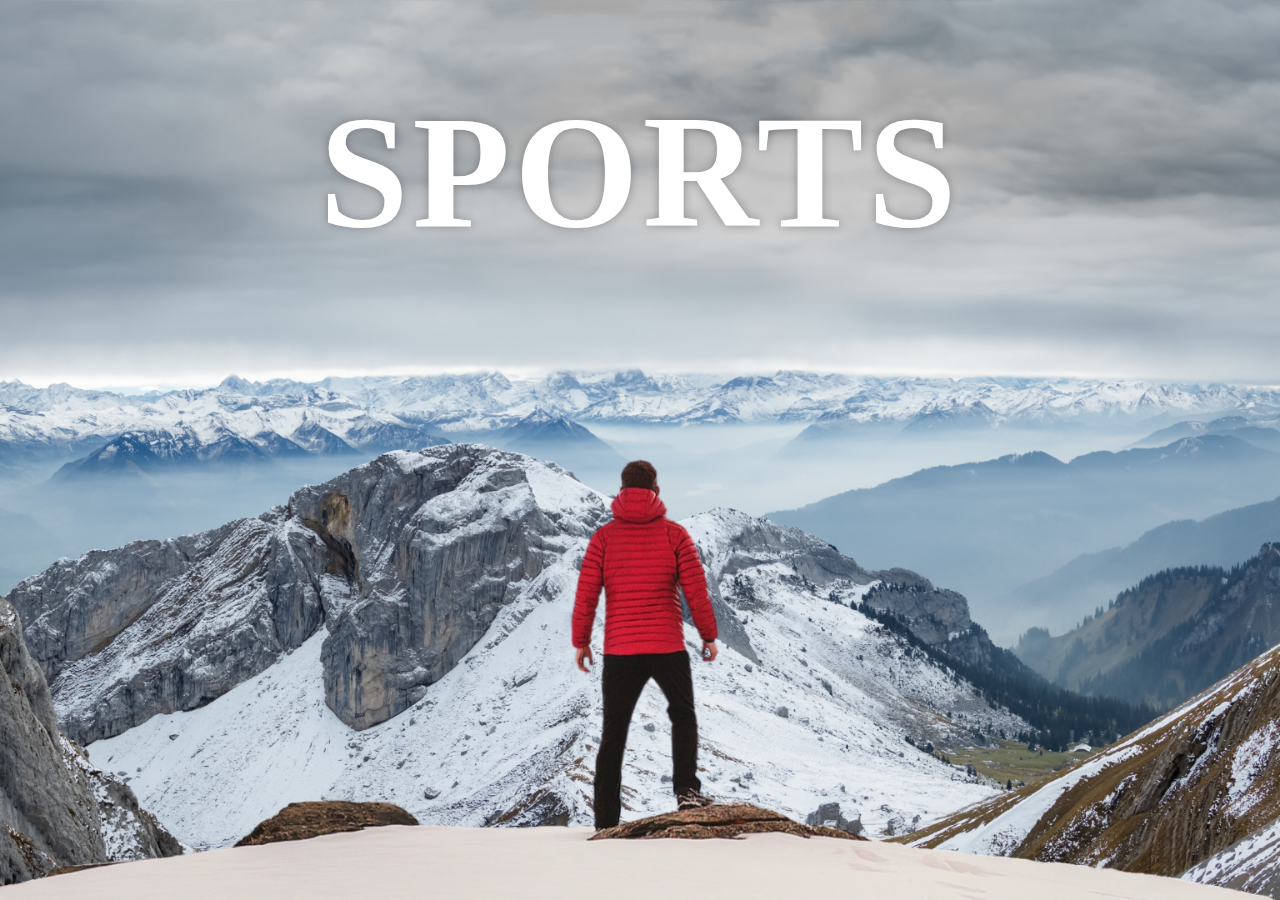
<file: parallex/index.html>
<!DOCTYPE html>
<html lang="en">
<head>
    <meta charset="UTF-8">
    <meta name="viewport" content="width=device-width, initial-scale=1.0">

    <link rel="stylesheet" href="style.css">

    <title>Parallax</title>
</head>
<body>
    
    <div id="wrapper">

        <div class="container">

            <img src="background.png" class="background">
            <img src="foreground.png" class="foreground">

            <h1>SPORTS</h1>

        </div>

        <section>
            <h2 class="secHeading">Extreme Sports!</h2>
            <p class="text"> 
                Extreme sports, an exhilarating realm of athletic pursuits, defy convention and push human limits to the extreme. These heart-pounding activities encompass a wide range of disciplines, from adrenaline-fueled skydiving to death-defying big wave surfing. Participants in extreme sports seek the thrill of danger, embracing the rush that comes from testing their physical and mental boundaries. Whether it's the vertiginous heights of BASE jumping or the turbulent rapids of whitewater kayaking, these sports demand unparalleled skill, unwavering focus, and an unshakeable sense of adventure. The appeal lies in the raw, unfiltered connection to nature, where every jump, twist, or wave ride brings an electrifying surge of life, leaving athletes hooked on the sheer intensity of the experience.
                <br> <br>
                Yet, amidst the spine-tingling excitement, extreme sports also bear a risk that is not for the faint of heart. Safety measures are paramount, and participants invest countless hours in training and preparation to mitigate potential dangers. The camaraderie within the community is palpable, with athletes constantly sharing knowledge and experiences, creating a supportive network that fosters growth and innovation. For enthusiasts, the allure of extreme sports lies not only in the pursuit of personal triumphs but in the awe-inspiring landscapes they explore and the powerful connections forged with like-minded individuals who share a passion for living on the edge. In the end, extreme sports are a testament to the human spirit's unyielding quest for adventure, a vivid reminder that the boundaries of what is possible are forever expanding.
            </p>
            
            <div class="bg bg1">
                <h2 class="desc">BIKING</h2>
            </div>
            <p class="text"> 
                Biking, a timeless mode of transportation and a beloved recreational activity, embodies freedom and simplicity on two wheels. From leisurely cruises through scenic paths to intense mountain trail adventures, biking caters to a wide spectrum of enthusiasts. The rhythmic motion of pedals propelling the bicycle forward creates an almost meditative experience, allowing riders to connect intimately with their surroundings. The wind in one's face, the subtle hum of tires on pavement, and the panoramic views all contribute to a sense of liberation that only biking can offer 
                <br> <br>
                Beyond its recreational merits, biking also stands as an eco-friendly alternative to traditional forms of transportation, reducing carbon emissions and promoting a healthier, more sustainable lifestyle. Commuters around the world are increasingly turning to bicycles as an efficient and cost-effective means of navigating urban environments. With a burgeoning community of cyclists, the culture of biking is vibrant and inclusive, fostering a sense of camaraderie among riders of all ages and skill levels. Whether it's for leisure, fitness, or as a daily means of transportation, biking is an enduring pursuit that continues to inspire individuals to embrace a healthier, more active way of life.
            </p>

            <div class="bg bg2">
                <h2 class="desc">PARA GLIDING</h2>
            </div> 
            <p class="text"> 
                Paragliding, a breathtaking aerial adventure, offers a unique perspective of the world from high above. This sport involves launching oneself from elevated points, often hills or cliffs, using a specially designed parachute-like wing. As the glider catches the wind, it provides a sensation of weightlessness and freedom, allowing participants to soar through the sky like birds. The pilot has precise control over direction and altitude, making it a thrilling and immersive experience. The quiet serenity of the open air, coupled with the panoramic views of landscapes below, creates a sense of awe and wonder that is unparalleled in any other sport.
                <br> <br>
                Safety is paramount in paragliding, with thorough training and proper equipment being fundamental prerequisites. Skilled instructors guide novices through the intricacies of launching, steering, and landing, instilling confidence and ensuring a secure experience. With locations ranging from idyllic coastal cliffs to rugged mountain ranges, paragliding also offers a diverse array of environments to explore. For adrenaline junkies seeking an adrenaline rush or nature lovers yearning for a tranquil escape, paragliding promises an unforgettable journey through the skies, leaving participants with indelible memories and a newfound appreciation for the boundless wonders of our planet.     
            </p>

            <div class="bg bg3">
                <h2 class="desc">SURFING</h2>
            </div>
            <p class="text"> 
                Surfing, an ancient art form and a modern sport, is a dance with the ever-changing rhythms of the ocean. It requires an intimate understanding of the waves, a finely tuned balance, and a deep connection with nature. Surfers paddle out into the break, patiently waiting for that perfect moment when a wave rises beneath them. With a swift, practiced motion, they push off the board and ride the crest, feeling the surge of energy propelling them forward. It's a harmonious interplay of body and wave, where each movement is an instinctual response to the ocean's ebb and flow. 
                <br> <br>
                Beyond its physical demands, surfing cultivates a profound connection to the natural world. Surfers become attuned to tides, wind patterns, and swells, immersing themselves in the environment in a way that few other sports allow. The surfing community, too, is a tightly-knit tribe, bound together by a shared love for the sea and the pursuit of the perfect wave. From coastal towns to tropical paradises, surfing has woven itself into the fabric of countless cultures, leaving an indelible mark on communities worldwide. For those who embrace it, surfing is more than a sport; it's a way of life, a spiritual communion with the ocean's elemental power, and a timeless source of joy and exhilaration.
            </p>

            <div class="bg bg4">
                <h2 class="desc">SNOW BOARDING</h2>
            </div>
            <p class="text"> 
                Snowboarding, a thrilling winter sport, is a graceful ballet of balance and agility on a canvas of glistening snow. Riders carve their way down slopes, their feet strapped onto a single wide board, using their body movements to navigate the terrain. From executing gravity-defying jumps in terrain parks to cruising through powdery backcountry trails, snowboarding offers a myriad of experiences for enthusiasts of all levels. The sport's culture is one of camaraderie and creativity, with riders constantly pushing the boundaries of what's possible, inventing new tricks and styles that redefine the art of gliding down the mountain. 
                <br> <br>
                Learning to snowboard can be a thrilling and challenging journey. Beginners often start on gentle slopes, gradually building confidence and skill. As riders progress, they may take on more advanced terrain, mastering techniques like carving and jumps. Safety is paramount, with appropriate protective gear, such as helmets and pads, being essential. Snowboarding isn't just a sport; it's a lifestyle, a community, and a celebration of the winter wonderland. With its fusion of athleticism, creativity, and an intimate connection to nature, snowboarding offers an experience like no other, leaving riders hooked on the rush of carving their own path through the snow-covered landscape.
            </p>

            <div class="bg bg5">
                <h2 class="desc">ICE CLIMBING</h2>
            </div>
            <p class="text"> 
                Ice climbing, a vertiginous dance on frozen cascades, marries the art of mountaineering with the icy challenges of winter. Climbers armed with specialized ice axes and crampons ascend frozen waterfalls and steep ice formations. The climber's relationship with the ice is a delicate balance of technique and strength, requiring precise movements and keen judgment to secure each step and placement. The frigid beauty of the ice, coupled with the resounding crunch of crampons against frozen walls, creates a sensory symphony that resonates with every upward move. It's a sport that demands both physical prowess and mental fortitude, as climbers must contend with sub-zero temperatures and the ever-changing nature of ice conditions.
                <br> <br>
                Preparation and safety are paramount in ice climbing. Experienced climbers emphasize meticulous planning, including evaluating the quality of the ice, checking weather conditions, and selecting appropriate gear. Climbers often work in teams, fostering a strong sense of trust and cooperation. Ice climbing is not only a thrilling athletic pursuit but also an intimate communion with the raw, untamed beauty of winter landscapes. The stark, crystalline vistas and the sense of accomplishment that comes with conquering an icy peak forge indelible memories for those who dare to ascend. It's a sport that beckons to adventurers, inviting them to embrace the challenges and rewards of navigating nature's frozen sculptures.
            </p>

            <div class="bg bg6">
                <h2 class="desc">ROCK CLIMBING</h2>
            </div>
            <p class="text"> 
                Rock climbing is a vertical ballet, a captivating blend of physical strength, mental acuity, and strategic finesse. Climbers ascend natural rock formations or indoor walls using a combination of hands and feet, strategically selecting holds and footholds. Each ascent is a puzzle, demanding problem-solving skills and adaptability as climbers negotiate the intricacies of the rock's surface. The sport is a testament to human resilience, as climbers conquer gravity and their own limits to reach summits that offer breathtaking views and a profound sense of accomplishment.
                <br> <br>
                Safety is paramount in rock climbing, with participants using a range of protective equipment including ropes, harnesses, and helmets. Additionally, climbing often fosters a strong sense of community, with experienced climbers offering guidance and support to novices. Whether it's the thrill of conquering a challenging route or the tranquility of being immersed in nature, rock climbing offers a dynamic and rewarding adventure for individuals of all skill levels. It's a pursuit that invites enthusiasts to connect with the raw, elemental forces of the earth, pushing themselves to new heights both physically and mentally.
            </p>


        </section>

    </div>

</body>
</html>
</file>
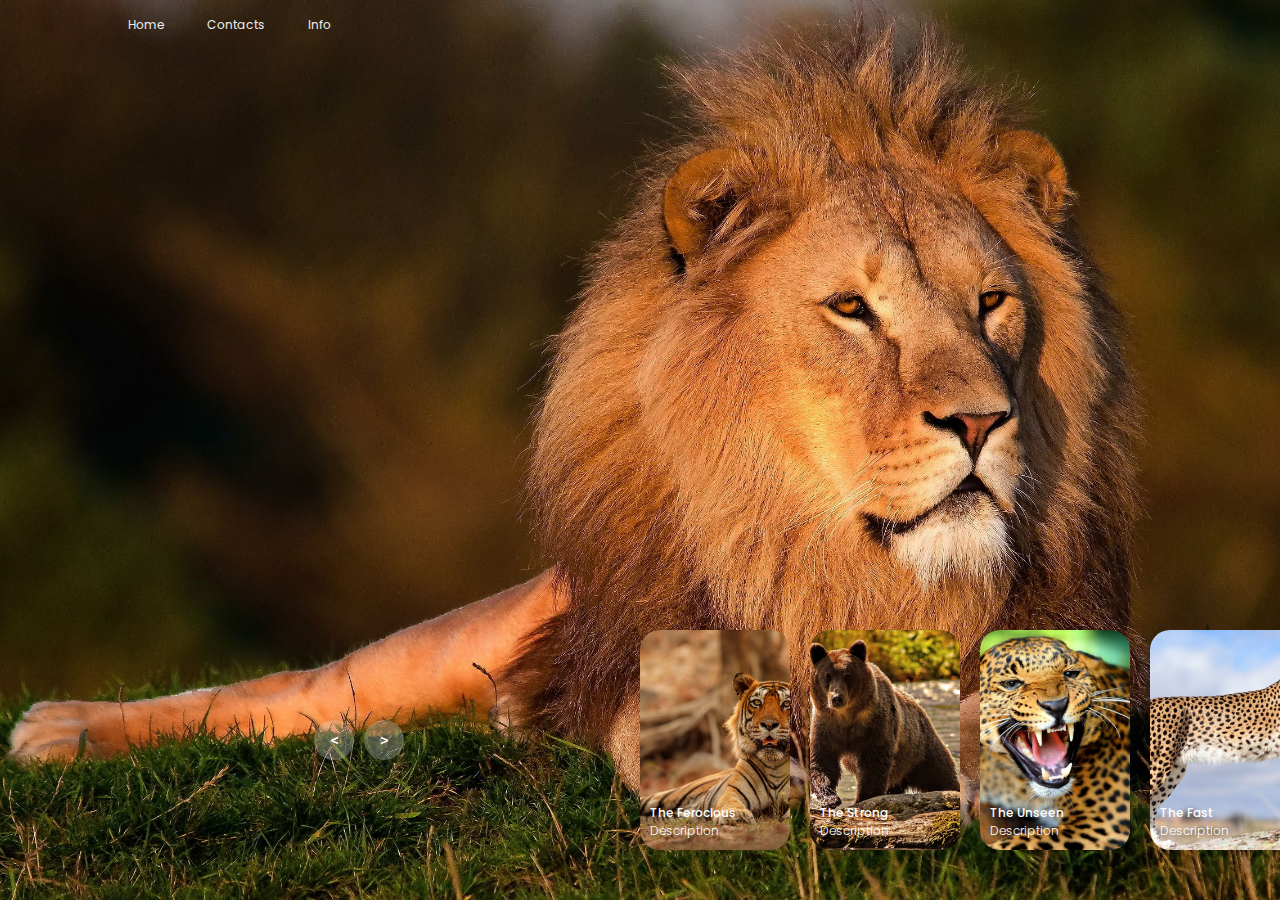
<file: simple slider/index.html>
<!DOCTYPE html>
<html lang="en">
<head>
    <meta charset="UTF-8">
    <meta name="viewport" content="width=device-width, initial-scale=1.0">
    <title>Document</title>
    <link rel="stylesheet" href="style.css">
</head>
<body>
    <header>
        <nav>
            <a href="">Home</a>
            <a href="">Contacts</a>
            <a href="">Info</a>
        </nav>
    </header>

    <!-- carousel -->
    <div class="carousel">
        <!-- list item -->
        <div class="list">
            <div class="item">
                <img src="./images/lion.jpg">
                <div class="content">
                    <div class="author">...</div>
                    <div class="title">The King</div>
                    <div class="topic">Lion</div>
                    <div class="des">
                        In the golden expanse of the African savanna, amidst the whispers of the grass and the shimmering heat, there exists a creature that embodies raw power and majestic beauty: the lion. With its mane ablaze like the sun's last light, and eyes that pierce the veil of twilight, the lion commands the savanna as its sovereign realm, a true king of beasts.
                    </div>
                    <div class="buttons">
                        <button>SEE MORE</button>
                        <button>SUBSCRIBE</button>
                    </div>
                </div>
            </div>
            <div class="item">
                <img src="./images/tiger.jpg">
                <div class="content">
                    <div class="author">...</div>
                    <div class="title">The Ferocious</div>
                    <div class="topic">Tiger</div>
                    <div class="des">
                        In the depths of the lush Asian jungles, where shadows dance amidst the emerald foliage and the air hums with anticipation, there prowls a creature unmatched in its silent ferocity: the tiger. With stripes like flickering shadows and eyes that hold the secrets of the forest, the tiger moves with a grace that belies its immense power, a silent predator in the realm of whispers and shadows.
                    </div>
                    <div class="buttons">
                        <button>SEE MORE</button>
                        <button>SUBSCRIBE</button>
                    </div>
                </div>
            </div>
            <div class="item">
                <img src="./images/bear.jpg">
                <div class="content">
                    <div class="author">...</div>
                    <div class="title">The Strong</div>
                    <div class="topic">Bear</div>
                    <div class="des">
                        In the heart of the wilderness, where ancient forests stand tall and the earth echoes with the song of the wild, there roams a creature of unparalleled strength and primal majesty: the bear. With fur as dark as the shadows of night and eyes that gleam with the wisdom of the ages, the bear moves with a silent grace, a living embodiment of the untamed spirit of the wild. As it strides through the dense foliage, it commands respect from all who dare to share its domain, for the bear is not merely a beast, but a symbol of resilience, power, and unyielding determination in a world where nature reigns supreme.
                    </div>
                    <div class="buttons">
                        <button>SEE MORE</button>
                        <button>SUBSCRIBE</button>
                    </div>
                </div>
            </div>
            <div class="item">
                <img src="./images/jaguar.jpg">
                <div class="content">
                    <div class="author">...</div>
                    <div class="title">The Unseen</div>
                    <div class="topic">Jaguar</div>
                    <div class="des">
                        In the heart of the dense Amazon rainforest, where shadows dance with secrets and the air hums with primal energy, there prowls a creature unmatched in stealth and ferocity: the jaguar. With its sleek, obsidian coat adorned with mysterious rosettes, and eyes that gleam with the intensity of the jungle's depths, the jaguar moves as a silent shadow, a master of the hunt in a realm where every step is a symphony of survival.
                    </div>
                    <div class="buttons">
                        <button>SEE MORE</button>
                        <button>SUBSCRIBE</button>
                    </div>
                </div>
            </div>
            <div class="item">
                <img src="./images/cheetah.jpg">
                <div class="content">
                    <div class="author">...</div>
                    <div class="title">The Fast</div>
                    <div class="topic">Cheetah</div>
                    <div class="des">
                        In the vast expanse of the African plains, where the earth stretches to meet the endless sky, there exists a creature of unparalleled grace and speed: the cheetah. With its sleek form cutting through the golden savanna like a bolt of lightning, and eyes that hold the intensity of a thousand suns, the cheetah reigns as the epitome of swiftness and agility. Behold as it emerges from the shadows, a fleeting blur of spotted elegance, a hunter born to chase the horizon and claim its place as the fastest land animal on Earth.
                    </div>
                    <div class="buttons">
                        <button>SEE MORE</button>
                        <button>SUBSCRIBE</button>
                    </div>
                </div>
            </div>
            <div class="item">
                <img src="./images/wolves.jpg">
                <div class="content">
                    <div class="author">...</div>
                    <div class="title">The Brave</div>
                    <div class="topic">Wolves</div>
                    <div class="des">
                        In the heart of the untamed wilderness, where shadows dance with the rhythm of the ancient forest, there exists a creature born of moonlight and mystery: the wolf. With fur as dark as the night and eyes that hold the secrets of a thousand hunts, the wolf prowls through the depths of the forest, a ghostly guardian of the wild. With each haunting howl that pierces the silence, the wolf declares its dominance over the land, a timeless symbol of freedom and ferocity in a world where the wild still reigns supreme.
                    </div>
                    <div class="buttons">
                        <button>SEE MORE</button>
                        <button>SUBSCRIBE</button>
                    </div>
                </div>
            </div>
        </div>
        <!-- list thumnail -->
        <div class="thumbnail">
            <div class="item">
                <img src="./images/lion.jpg">
                <div class="content">
                    <div class="title">
                        The King
                    </div>
                    <div class="description">
                        Description
                    </div>
                </div>
            </div>
            <div class="item">
                <img src="./images/tiger.jpg">
                <div class="content">
                    <div class="title">
                        The Ferocious
                    </div>
                    <div class="description">
                        Description
                    </div>
                </div>
            </div>
            <div class="item">
                <img src="./images/bear.jpg">
                <div class="content">
                    <div class="title">
                        The Strong
                    </div>
                    <div class="description">
                        Description
                    </div>
                </div>
            </div>
            <div class="item">
                <img src="./images/jaguar.jpg">
                <div class="content">
                    <div class="title">
                        The Unseen
                    </div>
                    <div class="description">
                        Description
                    </div>
                </div>
            </div>
            <div class="item">
                <img src="./images/cheetah.jpg">
                <div class="content">
                    <div class="title">
                        The Fast
                    </div>
                    <div class="description">
                        Description
                    </div>
                </div>
            </div>
            <div class="item">
                <img src="./images/wolves.jpg">
                <div class="content">
                    <div class="title">
                        The Brave
                    </div>
                    <div class="description">
                        Description
                    </div>
                </div>
            </div>
        </div>
        <!-- next prev -->

        <div class="arrows">
            <button id="prev"><</button>
            <button id="next">></button>
        </div>
        <!-- time running -->
        <div class="time"></div>
    </div>

    <script src="app.js"></script>
</body>
</html>
</file>
<file: parallex/style.css>
*{
    margin: 0;
    padding: 0;
    box-sizing: border-box;
}

#wrapper {
    height: 100vh;
    overflow-x: hidden;
    overflow-y: auto;
    perspective: 10px;
}

.container {
    position: relative;
    display: flex;
    justify-content: center;
    align-items: center;
    height: 100%;
    transform-style: preserve-3d;
    z-index: -1;
}

.background {
    transform: translateZ(-40px) scale(5);
}

.foreground {
    transform: translateZ(-20px) scale(3);
}

.background, .foreground {
    position: absolute;
    height: 100%;
    width: 100%;
    z-index: -1;
    object-fit: cover;
}

h1 {
    position: absolute;
    top: 5rem;
    /* left: 50%; */
    letter-spacing: 4px;
    /* transform: translateX(-50%); */
    font-size: 10rem;
    color: white;
    text-shadow: 0 0 10px rgba(0,0,0,0.3);
}

section {
    background-color: rgb(45, 45, 45);
    color: white;
    padding: 5rem 0;
}

.secHeading {
    font-size: 5rem;
    padding: 0 10rem;
}

.text {
    font-size: 1.5rem;
    padding: 0 10rem;
    margin: 5rem 0;
}

.bg {
    position: relative;
    width: 100%;
    background-attachment: fixed;
    height: 500px;
    background-position: center;
    background-size: cover;
}

.desc {
    position: absolute;
    background-color: white;
    padding: 0.5rem 2.5rem;
    top: 50%;
    left: 50%;
    transform: translateX(-50%) translateY(-50%);
    color: black;
    font-size: 3.5rem;
    font-weight: 600;
}

.bg1 { 
    background-image: url(sport-1.jpg);
}

.bg2 {
    background-image: url(sport-2.jpg);
}

.bg3 {
    background-image: url(sport-3.jpg);
}

.bg4 {
    background-image: url(sport-4.jpg);
}

.bg5 {
    background-image: url(sport-5.jpg);
}

.bg6 {
    background-image: url(sport-6.jpg);
}
</file>
<file: simple slider/style.css>
@import url('https://fonts.googleapis.com/css2?family=Poppins:ital,wght@0,100;0,200;0,300;0,400;0,500;0,600;0,700;0,800;0,900;1,100;1,200;1,300;1,400;1,500;1,600;1,700;1,800;1,900&display=swap');
body{
    margin: 0;
    background-color: #000;
    color: #eee;
    font-family: Poppins;
    font-size: 12px;
}
a{
    text-decoration: none;
}
header{
    width: 1140px;
    max-width: 80%;
    margin: auto;
    height: 50px;
    display: flex;
    align-items: center;
    position: relative;
    z-index: 100;
}
header a{
    color: #eee;
    margin-right: 40px;
}
/* carousel */
.carousel{
    height: 100vh;
    margin-top: -50px;
    width: 100vw;
    overflow: hidden;
    position: relative;
}
.carousel .list .item{
    width: 100%;
    height: 100%;
    position: absolute;
    inset: 0 0 0 0;
}
.carousel .list .item img{
    width: 100%;
    height: 100%;
    object-fit: cover;
}
.carousel .list .item .content{
    position: absolute;
    top: 20%;
    width: 1140px;
    max-width: 80%;
    left: 50%;
    transform: translateX(-50%);
    padding-right: 30%;
    box-sizing: border-box;
    color: #fff;
    text-shadow: 0 5px 10px #0004;
}
.carousel .list .item .author{
    font-weight: bold;
    letter-spacing: 10px;
}
.carousel .list .item .title,
.carousel .list .item .topic{
    font-size: 5em;
    font-weight: bold;
    line-height: 1.3em;
}
.carousel .list .item .topic{
    color: #f1683a;
}
.carousel .list .item .buttons{
    display: grid;
    grid-template-columns: repeat(2, 130px);
    grid-template-rows: 40px;
    gap: 5px;
    margin-top: 20px;
}
.carousel .list .item .buttons button{
    border: none;
    background-color: #eee;
    letter-spacing: 3px;
    font-family: Poppins;
    font-weight: 500;
}
.carousel .list .item .buttons button:nth-child(2){
    background-color: transparent;
    border: 1px solid #fff;
    color: #eee;
}
/* thumbail */
.thumbnail{
    position: absolute;
    bottom: 50px;
    left: 50%;
    width: max-content;
    z-index: 100;
    display: flex;
    gap: 20px;
}
.thumbnail .item{
    width: 150px;
    height: 220px;
    flex-shrink: 0;
    position: relative;
}
.thumbnail .item img{
    width: 100%;
    height: 100%;
    object-fit: cover;
    border-radius: 20px;
}
.thumbnail .item .content{
    color: #fff;
    position: absolute;
    bottom: 10px;
    left: 10px;
    right: 10px;
}
.thumbnail .item .content .title{
    font-weight: 500;
}
.thumbnail .item .content .description{
    font-weight: 300;
}
/* arrows */
.arrows{
    position: absolute;
    top: 80%;
    right: 52%;
    z-index: 100;
    width: 300px;
    max-width: 30%;
    display: flex;
    gap: 10px;
    align-items: center;
}
.arrows button{
    width: 40px;
    height: 40px;
    border-radius: 50%;
    background-color: #eee4;
    border: none;
    color: #fff;
    font-family: monospace;
    font-weight: bold;
    transition: .5s;
}
.arrows button:hover{
    background-color: #fff;
    color: #000;
}

/* animation */
.carousel .list .item:nth-child(1){
    z-index: 1;
}

/* animation text in first item */

.carousel .list .item:nth-child(1) .content .author,
.carousel .list .item:nth-child(1) .content .title,
.carousel .list .item:nth-child(1) .content .topic,
.carousel .list .item:nth-child(1) .content .des,
.carousel .list .item:nth-child(1) .content .buttons
{
    transform: translateY(50px);
    filter: blur(20px);
    opacity: 0;
    animation: showContent .5s 1s linear 1 forwards;
}
@keyframes showContent{
    to{
        transform: translateY(0px);
        filter: blur(0px);
        opacity: 1;
    }
}
.carousel .list .item:nth-child(1) .content .title{
    animation-delay: 1.2s!important;
}
.carousel .list .item:nth-child(1) .content .topic{
    animation-delay: 1.4s!important;
}
.carousel .list .item:nth-child(1) .content .des{
    animation-delay: 1.6s!important;
}
.carousel .list .item:nth-child(1) .content .buttons{
    animation-delay: 1.8s!important;
}
/* create animation when next click */
.carousel.next .list .item:nth-child(1) img{
    width: 150px;
    height: 220px;
    position: absolute;
    bottom: 50px;
    left: 50%;
    border-radius: 30px;
    animation: showImage .5s linear 1 forwards;
}
@keyframes showImage{
    to{
        bottom: 0;
        left: 0;
        width: 100%;
        height: 100%;
        border-radius: 0;
    }
}

.carousel.next .thumbnail .item:nth-last-child(1){
    overflow: hidden;
    animation: showThumbnail .5s linear 1 forwards;
}
.carousel.prev .list .item img{
    z-index: 100;
}
@keyframes showThumbnail{
    from{
        width: 0;
        opacity: 0;
    }
}
.carousel.next .thumbnail{
    animation: effectNext .5s linear 1 forwards;
}

@keyframes effectNext{
    from{
        transform: translateX(150px);
    }
}

/* running time */

.carousel .time{
    position: absolute;
    z-index: 1000;
    width: 0%;
    height: 3px;
    background-color: #f1683a;
    left: 0;
    top: 0;
}

.carousel.next .time,
.carousel.prev .time{
    animation: runningTime 3s linear 1 forwards;
}
@keyframes runningTime{
    from{ width: 100%}
    to{width: 0}
}


/* prev click */

.carousel.prev .list .item:nth-child(2){
    z-index: 2;
}

.carousel.prev .list .item:nth-child(2) img{
    animation: outFrame 0.5s linear 1 forwards;
    position: absolute;
    bottom: 0;
    left: 0;
}
@keyframes outFrame{
    to{
        width: 150px;
        height: 220px;
        bottom: 50px;
        left: 50%;
        border-radius: 20px;
    }
}

.carousel.prev .thumbnail .item:nth-child(1){
    overflow: hidden;
    opacity: 0;
    animation: showThumbnail .5s linear 1 forwards;
}
.carousel.next .arrows button,
.carousel.prev .arrows button{
    pointer-events: none;
}
.carousel.prev .list .item:nth-child(2) .content .author,
.carousel.prev .list .item:nth-child(2) .content .title,
.carousel.prev .list .item:nth-child(2) .content .topic,
.carousel.prev .list .item:nth-child(2) .content .des,
.carousel.prev .list .item:nth-child(2) .content .buttons
{
    animation: contentOut 1.5s linear 1 forwards!important;
}

@keyframes contentOut{
    to{
        transform: translateY(-150px);
        filter: blur(20px);
        opacity: 0;
    }
}
@media screen and (max-width: 678px) {
    .carousel .list .item .content{
        padding-right: 0;
    }
    .carousel .list .item .content .title{
        font-size: 30px;
    }
}
</file>
